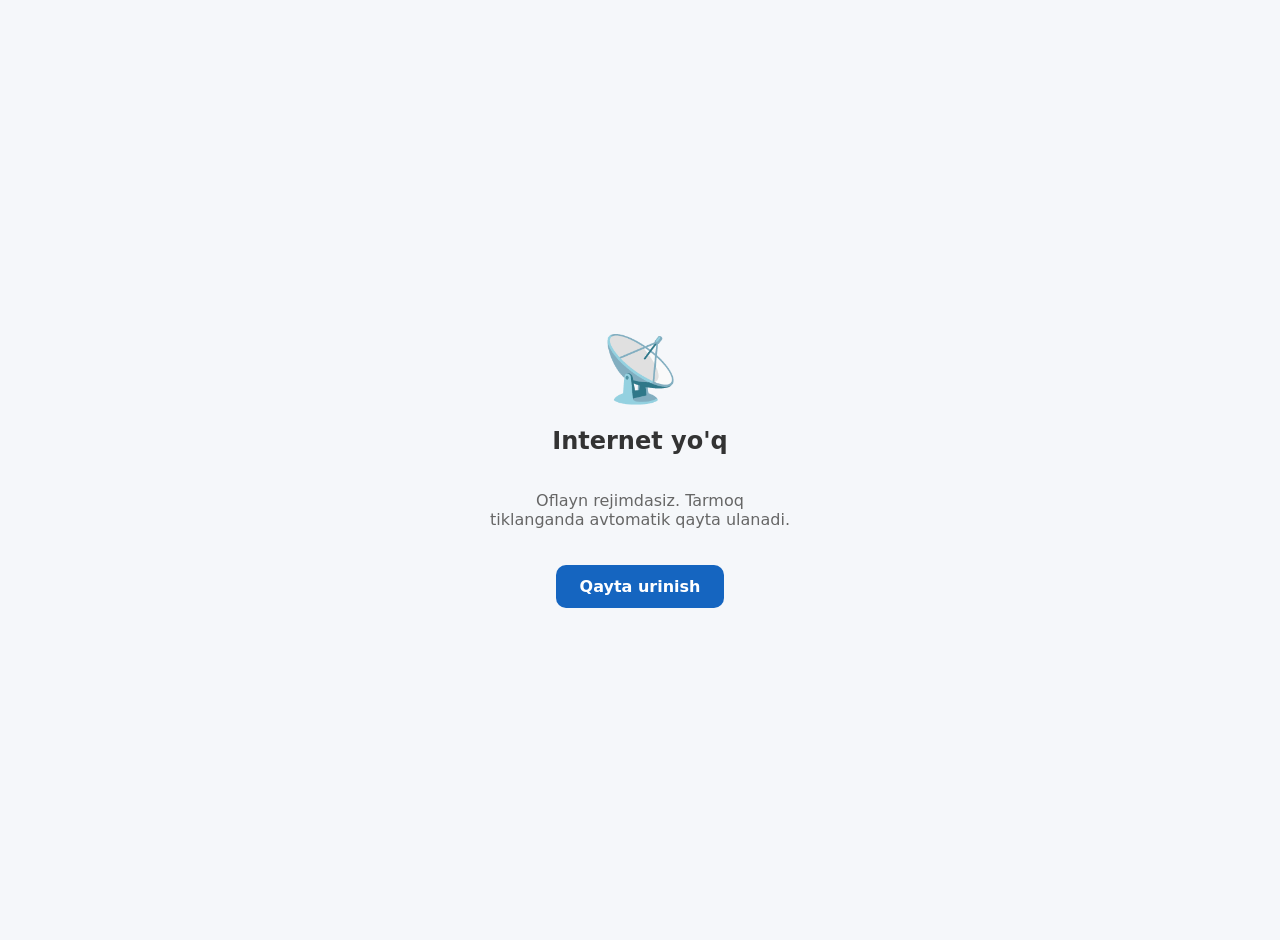
<file: offline.html>
<!DOCTYPE html>
<html lang="uz">
<head>
<meta charset="UTF-8">
<meta name="viewport" content="width=device-width,initial-scale=1">
<title>Oflayn</title>
<style>
  body{margin:0;min-height:100vh;display:flex;flex-direction:column;
       align-items:center;justify-content:center;background:#f5f7fa;
       font-family:system-ui,sans-serif;color:#333;text-align:center;padding:20px}
  h1{font-size:64px;margin:0}
  p{color:#666;max-width:300px}
  a{margin-top:20px;padding:12px 24px;background:#1565c0;color:#fff;
    text-decoration:none;border-radius:10px;font-weight:600}
</style>
</head>
<body>
  <h1>📡</h1>
  <h2>Internet yo'q</h2>
  <p>Oflayn rejimdasiz. Tarmoq tiklanganda avtomatik qayta ulanadi.</p>
  <a href="index.html">Qayta urinish</a>
</body>
</html>
</file>
